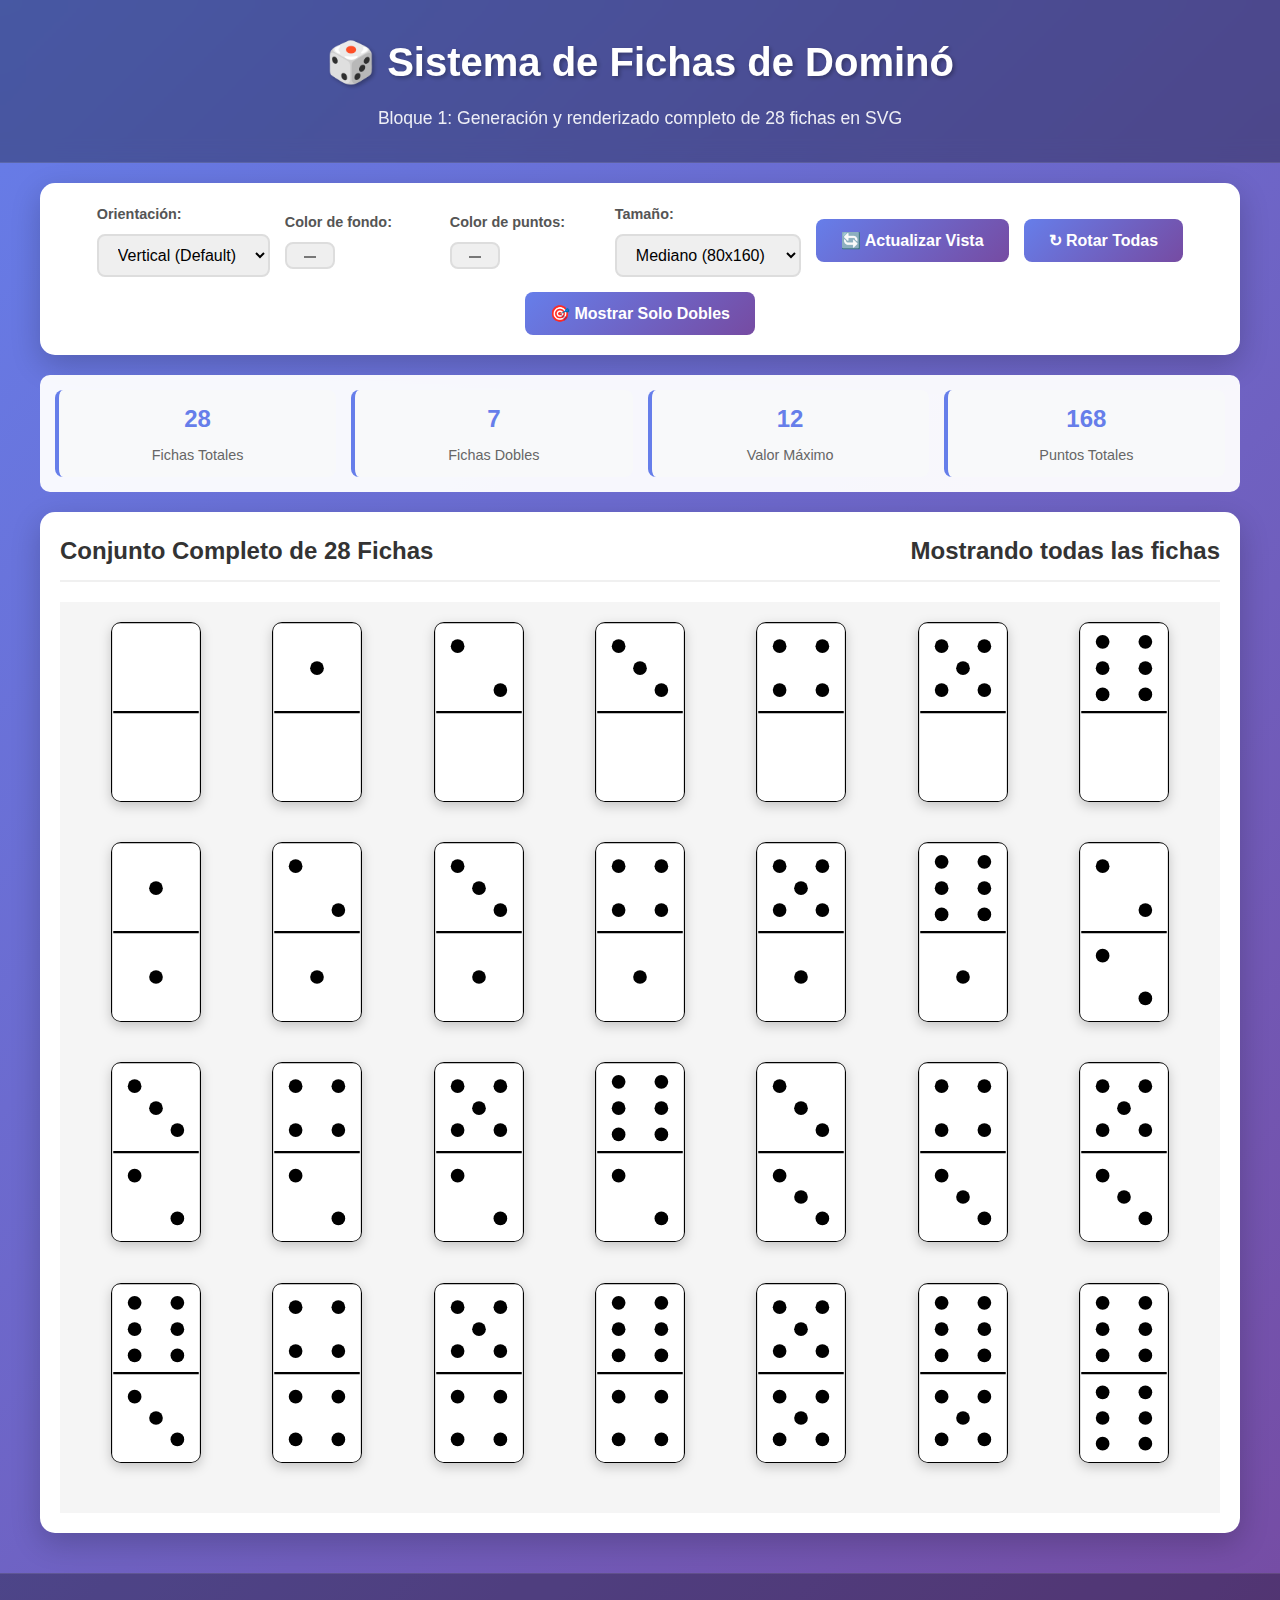
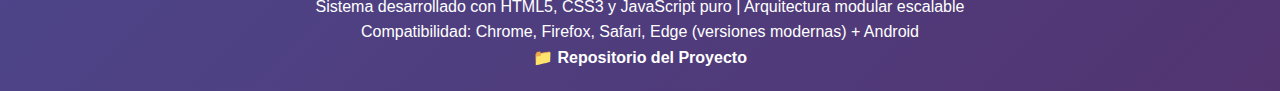
<file: index.bloque1.html>
<!DOCTYPE html>
<html lang="es">
  <head>
    <meta charset="UTF-8" />
    <meta name="viewport" content="width=device-width, initial-scale=1.0" />
    <title>Sistema de Fichas de Dominó - Bloque 1</title>
    <meta
      name="description"
      content="Sistema completo de generación y renderizado de fichas de dominó en SVG"
    />
    <link rel="stylesheet" href="src/css/tiles.css" />
    <style>
      * {
        margin: 0;
        padding: 0;
        box-sizing: border-box;
      }

      body {
        font-family: "Segoe UI", Tahoma, Geneva, Verdana, sans-serif;
        line-height: 1.6;
        color: #333;
        background: linear-gradient(135deg, #667eea 0%, #764ba2 100%);
        min-height: 100vh;
      }

      .header {
        text-align: center;
        padding: 30px 20px;
        color: white;
        background: rgba(0, 0, 0, 0.3);
        backdrop-filter: blur(10px);
        border-bottom: 1px solid rgba(255, 255, 255, 0.1);
      }

      .header h1 {
        font-size: 2.5rem;
        margin-bottom: 10px;
        text-shadow: 2px 2px 4px rgba(0, 0, 0, 0.3);
      }

      .header p {
        font-size: 1.1rem;
        opacity: 0.9;
        max-width: 800px;
        margin: 0 auto;
      }

      .controls {
        background: white;
        padding: 20px;
        border-radius: 15px;
        margin: 20px auto;
        max-width: 1200px;
        box-shadow: 0 10px 30px rgba(0, 0, 0, 0.2);
        display: flex;
        flex-wrap: wrap;
        gap: 15px;
        justify-content: center;
        align-items: center;
      }

      .control-group {
        display: flex;
        flex-direction: column;
        gap: 8px;
        min-width: 150px;
      }

      .control-group label {
        font-weight: 600;
        color: #555;
        font-size: 0.9rem;
      }

      select,
      input,
      button {
        padding: 10px 15px;
        border: 2px solid #ddd;
        border-radius: 8px;
        font-size: 1rem;
        transition: all 0.3s ease;
      }

      select:focus,
      input:focus {
        outline: none;
        border-color: #667eea;
        box-shadow: 0 0 0 3px rgba(102, 126, 234, 0.1);
      }

      button {
        background: linear-gradient(135deg, #667eea 0%, #764ba2 100%);
        color: white;
        border: none;
        cursor: pointer;
        font-weight: 600;
        padding: 12px 25px;
      }

      button:hover {
        transform: translateY(-2px);
        box-shadow: 0 5px 15px rgba(0, 0, 0, 0.2);
      }

      button:active {
        transform: translateY(0);
      }

      .stats {
        background: rgba(255, 255, 255, 0.95);
        padding: 15px;
        border-radius: 10px;
        margin: 10px auto;
        max-width: 1200px;
        display: grid;
        grid-template-columns: repeat(auto-fit, minmax(200px, 1fr));
        gap: 15px;
        text-align: center;
      }

      .stat-item {
        padding: 10px;
        background: #f8f9fa;
        border-radius: 8px;
        border-left: 4px solid #667eea;
      }

      .stat-value {
        font-size: 1.5rem;
        font-weight: 700;
        color: #667eea;
      }

      .stat-label {
        font-size: 0.9rem;
        color: #666;
        margin-top: 5px;
      }

      .tiles-section {
        background: white;
        border-radius: 15px;
        margin: 20px auto;
        padding: 20px;
        max-width: 1200px;
        box-shadow: 0 10px 30px rgba(0, 0, 0, 0.2);
      }

      .section-title {
        font-size: 1.5rem;
        color: #333;
        margin-bottom: 20px;
        padding-bottom: 10px;
        border-bottom: 2px solid #f0f0f0;
        display: flex;
        justify-content: space-between;
        align-items: center;
      }

      #tiles {
        min-height: 300px;
        transition: all 0.3s ease;
      }

      .footer {
        text-align: center;
        padding: 20px;
        color: white;
        margin-top: 40px;
        background: rgba(0, 0, 0, 0.3);
        border-top: 1px solid rgba(255, 255, 255, 0.1);
      }

      .footer a {
        color: #fff;
        text-decoration: none;
        font-weight: 600;
      }

      .footer a:hover {
        text-decoration: underline;
      }

      /* Estilos para la ficha seleccionada */
      .selected-tile-display {
        position: fixed;
        bottom: 20px;
        right: 20px;
        background: white;
        padding: 15px;
        border-radius: 10px;
        box-shadow: 0 5px 20px rgba(0, 0, 0, 0.3);
        z-index: 1000;
        display: none;
      }

      .selected-tile-display.show {
        display: block;
        animation: slideIn 0.3s ease;
      }

      @keyframes slideIn {
        from {
          transform: translateX(100%);
          opacity: 0;
        }
        to {
          transform: translateX(0);
          opacity: 1;
        }
      }

      @media (max-width: 768px) {
        .header h1 {
          font-size: 2rem;
        }

        .controls {
          flex-direction: column;
          align-items: stretch;
        }

        .control-group {
          min-width: auto;
        }

        .selected-tile-display {
          position: static;
          margin: 20px auto;
          max-width: 200px;
        }
      }
    </style>
  </head>
  <body>
    <header class="header">
      <h1>🎲 Sistema de Fichas de Dominó</h1>
      <p>Bloque 1: Generación y renderizado completo de 28 fichas en SVG</p>
    </header>

    <div class="controls">
      <div class="control-group">
        <label for="orientation">Orientación:</label>
        <select id="orientation">
          <option value="vertical">Vertical (Default)</option>
          <option value="horizontal">Horizontal</option>
        </select>
      </div>

      <div class="control-group">
        <label for="color">Color de fondo:</label>
        <input type="color" id="color" value="#ffffff" />
      </div>

      <div class="control-group">
        <label for="dotColor">Color de puntos:</label>
        <input type="color" id="dotColor" value="#000000" />
      </div>

      <div class="control-group">
        <label for="size">Tamaño:</label>
        <select id="size">
          <option value="small">Pequeño (60x120)</option>
          <option value="medium" selected>Mediano (80x160)</option>
          <option value="large">Grande (100x200)</option>
        </select>
      </div>

      <button id="refreshBtn">🔄 Actualizar Vista</button>
      <button id="rotateAllBtn">↻ Rotar Todas</button>
      <button id="showDoublesBtn">🎯 Mostrar Solo Dobles</button>
    </div>

    <div class="stats" id="stats">
      <!-- Las estadísticas se llenarán con JavaScript -->
    </div>

    <section class="tiles-section">
      <h2 class="section-title">
        <span>Conjunto Completo de 28 Fichas</span>
        <span id="filterInfo"></span>
      </h2>
      <div id="tiles" class="tiles-container"></div>
    </section>

    <div class="selected-tile-display" id="selectedTileDisplay">
      <h3>Ficha Seleccionada</h3>
      <div id="selectedTile"></div>
    </div>

    <footer class="footer">
      <p>
        Sistema desarrollado con HTML5, CSS3 y JavaScript puro | Arquitectura
        modular escalable
      </p>
      <p>
        Compatibilidad: Chrome, Firefox, Safari, Edge (versiones modernas) +
        Android
      </p>
      <p>
        📁
        <a href="https://github.com/domino-game" target="_blank"
          >Repositorio del Proyecto</a
        >
      </p>
    </footer>

    <script type="module">
      import {
        generateTiles,
        isDouble,
        changeOrientation,
        sortByValue,
        findTilesWithValue,
      } from "./src/js/tiles.js";
      import { renderAllTiles, renderTile } from "./src/js/render.js";

      // Estado global de la aplicación
      const state = {
        tiles: generateTiles(),
        filteredTiles: null,
        options: {
          orientation: "vertical",
          color: "#ffffff",
          dotColor: "#000000",
          width: 80,
          height: 160,
        },
        selectedTile: null,
      };

      // Mapeo de tamaños
      const sizeMap = {
        small: { width: 60, height: 120 },
        medium: { width: 80, height: 160 },
        large: { width: 100, height: 200 },
      };

      // Inicialización
      document.addEventListener("DOMContentLoaded", () => {
        initControls();
        renderStats();
        renderAll();
        setupTileInteractions();
      });

      // Configurar controles
      function initControls() {
        document
          .getElementById("orientation")
          .addEventListener("change", (e) => {
            state.options.orientation = e.target.value;
            renderAll();
          });

        document.getElementById("color").addEventListener("change", (e) => {
          state.options.color = e.target.value;
          renderAll();
        });

        document.getElementById("dotColor").addEventListener("change", (e) => {
          state.options.dotColor = e.target.value;
          renderAll();
        });

        document.getElementById("size").addEventListener("change", (e) => {
          const size = sizeMap[e.target.value];
          state.options.width = size.width;
          state.options.height = size.height;
          renderAll();
        });

        document.getElementById("refreshBtn").addEventListener("click", () => {
          renderAll();
        });

        document
          .getElementById("rotateAllBtn")
          .addEventListener("click", () => {
            state.tiles = state.tiles.map((tile) => changeOrientation(tile));
            renderAll();
            document.getElementById("filterInfo").textContent =
              "Todas las fichas rotadas";
          });

        document
          .getElementById("showDoublesBtn")
          .addEventListener("click", () => {
            state.filteredTiles = state.tiles.filter((tile) => isDouble(tile));
            renderAll();
            document.getElementById("filterInfo").textContent =
              "Mostrando solo dobles (7 fichas)";
          });
      }

      // Renderizar estadísticas
      function renderStats() {
        const stats = document.getElementById("stats");
        const doubles = state.tiles.filter(isDouble).length;
        const maxValue = Math.max(...state.tiles.map((t) => t.a + t.b));
        const totalValue = state.tiles.reduce(
          (sum, tile) => sum + tile.a + tile.b,
          0
        );

        stats.innerHTML = `
                <div class="stat-item">
                    <div class="stat-value">28</div>
                    <div class="stat-label">Fichas Totales</div>
                </div>
                <div class="stat-item">
                    <div class="stat-value">${doubles}</div>
                    <div class="stat-label">Fichas Dobles</div>
                </div>
                <div class="stat-item">
                    <div class="stat-value">${maxValue}</div>
                    <div class="stat-label">Valor Máximo</div>
                </div>
                <div class="stat-item">
                    <div class="stat-value">${totalValue}</div>
                    <div class="stat-label">Puntos Totales</div>
                </div>
            `;
      }

      // Renderizar todas las fichas
      function renderAll() {
        const tilesToRender = state.filteredTiles || state.tiles;
        renderAllTiles("tiles", tilesToRender, state.options);

        // Actualizar estadísticas si hay filtro
        if (state.filteredTiles) {
          document.getElementById(
            "filterInfo"
          ).textContent = `Mostrando ${state.filteredTiles.length} de 28 fichas`;
        } else {
          document.getElementById("filterInfo").textContent =
            "Mostrando todas las fichas";
        }

        renderStats();
        setupTileInteractions();
      }

      // Configurar interacciones con las fichas
      function setupTileInteractions() {
        document.querySelectorAll(".domino-tile").forEach((svg) => {
          svg.addEventListener("click", (e) => {
            e.stopPropagation();

            // Remover selección anterior
            document.querySelectorAll(".domino-tile").forEach((t) => {
              t.classList.remove("selected");
            });

            // Seleccionar nueva ficha
            svg.classList.add("selected");
            const tileId = svg.getAttribute("data-id");
            const [a, b] = svg.getAttribute("data-value").split("-");

            state.selectedTile = state.tiles.find((t) => t.id === tileId);

            // Mostrar ficha seleccionada
            const selectedTileDiv = document.getElementById("selectedTile");
            const displayDiv = document.getElementById("selectedTileDisplay");

            selectedTileDiv.innerHTML = `
                        <div style="margin-bottom: 10px;">
                            <strong>ID:</strong> ${tileId}<br>
                            <strong>Valores:</strong> ${a}-${b}<br>
                            <strong>Suma:</strong> ${
                              parseInt(a) + parseInt(b)
                            }<br>
                            <strong>Es doble:</strong> ${a === b ? "Sí" : "No"}
                        </div>
                        ${renderTile(state.selectedTile, {
                          ...state.options,
                          highlight: true,
                          highlightColor: "#4CAF50",
                        })}
                    `;

            displayDiv.classList.add("show");

            console.log("Ficha seleccionada:", state.selectedTile);
          });
        });

        // Cerrar panel de selección al hacer clic fuera
        document.addEventListener("click", (e) => {
          if (
            !e.target.closest(".domino-tile") &&
            !e.target.closest("#selectedTileDisplay")
          ) {
            document
              .getElementById("selectedTileDisplay")
              .classList.remove("show");
            document.querySelectorAll(".domino-tile").forEach((t) => {
              t.classList.remove("selected");
            });
            state.selectedTile = null;
          }
        });
      }

      // Exponer funciones globales para debugging
      window.dominoSystem = {
        state,
        generateTiles,
        renderTile,
        renderAllTiles,
        getSelectedTile: () => state.selectedTile,
      };

      console.log("✅ Sistema de fichas de dominó cargado correctamente");
      console.log("📊 Fichas generadas:", state.tiles.length);
      console.log(
        "🛠 Usa window.dominoSystem para acceder al sistema desde la consola"
      );
    </script>
  </body>
</html>
</file>
<file: src/css/tiles.css>
/* 
 * DOMINÓ - Tiles CSS
 * Estilos base para fichas de dominó
 * CORRECCIONES: Superposición inteligente, fichas dentro de contenedores, tamaños consistentes
 */

/* ===========================================
   ESTRUCTURA BASE DE FICHAS
   =========================================== */

.tile-wrapper {
  display: inline-flex;
  flex-direction: column;
  align-items: center;
  position: relative;
  transition: all 0.25s cubic-bezier(0.4, 0, 0.2, 1);
  flex-shrink: 0;
}

.domino-tile {
  border-radius: 10px;
  cursor: pointer;
  transition: all 0.25s cubic-bezier(0.4, 0, 0.2, 1);
  filter: drop-shadow(0 4px 6px rgba(0, 0, 0, 0.2));
  display: block;
}

/* SVG interno - mantener proporciones */
.domino-tile svg {
  width: 100%;
  height: 100%;
  display: block;
}

/* ===========================================
   TAMAÑOS RESPONSIVE - TODAS LAS FICHAS
   =========================================== */

/* Desktop grande (default) */
.domino-tile {
  width: 90px;
  height: 180px;
}

/* Tablets */
@media (max-width: 900px) {
  .domino-tile {
    width: 70px;
    height: 140px;
  }
}

/* Móviles */
@media (max-width: 600px) {
  .domino-tile {
    width: 60px;
    height: 120px;
  }
}

/* Móviles pequeños */
@media (max-width: 400px) {
  .domino-tile {
    width: 50px;
    height: 100px;
  }
}

/* ===========================================
   ORIENTACIÓN
   =========================================== */

.tile-vertical .domino-tile {
  transform: rotate(0deg);
}

.tile-horizontal .domino-tile {
  transform: rotate(90deg);
}

/* Animación suave al rotar */
@keyframes rotateTile {
  0% {
    transform: rotateY(0deg);
  }
  50% {
    transform: rotateY(90deg);
  }
  100% {
    transform: rotateY(0deg);
  }
}

.tile-rotating {
  animation: rotateTile 0.6s ease-in-out;
}

/* ===========================================
   CONTENEDORES DE MANOS
   =========================================== */

.player-hand-tiles,
.opponent-hand-tiles {
  display: flex;
  align-items: center;
  justify-content: center;
  flex-wrap: nowrap;
  overflow: visible;
  width: 100%;
  height: 100%;
  padding: 0 10px;
}

/* ===========================================
   MANO DEL JUGADOR - SUPERPOSICIÓN INTELIGENTE
   =========================================== */

.player-hand-area .hand-content {
  overflow: hidden !important;
  overflow-x: hidden !important;
  overflow-y: hidden !important;
  padding: 10px 0;
}

/* Sin superposición por defecto */
.player-hand-area .tile-wrapper {
  margin-right: 10px;
  z-index: 1;
}

.player-hand-area .tile-wrapper:last-child {
  margin-right: 0;
}

/* SUPERPOSICIÓN INTELIGENTE: Solo cuando hay más de 5 fichas */
@media (max-width: 1200px) {
  .player-hand-area .player-hand-tiles {
    justify-content: flex-start;
  }
  
  .player-hand-area .tile-wrapper {
    margin-right: -25px;
  }
  
  .player-hand-area .tile-wrapper:last-child {
    margin-right: 0;
  }
}

@media (max-width: 900px) {
  .player-hand-area .tile-wrapper {
    margin-right: -20px;
  }
  
  .player-hand-area .tile-wrapper:last-child {
    margin-right: 0;
  }
}

@media (max-width: 600px) {
  .player-hand-area .tile-wrapper {
    margin-right: -18px;
  }
  
  .player-hand-area .tile-wrapper:last-child {
    margin-right: 0;
  }
}

@media (max-width: 400px) {
  .player-hand-area .tile-wrapper {
    margin-right: -15px;
  }
  
  .player-hand-area .tile-wrapper:last-child {
    margin-right: 0;
  }
}

/* Z-index en cascada para superposición */
.player-hand-area .tile-wrapper:nth-child(1) { z-index: 1; }
.player-hand-area .tile-wrapper:nth-child(2) { z-index: 2; }
.player-hand-area .tile-wrapper:nth-child(3) { z-index: 3; }
.player-hand-area .tile-wrapper:nth-child(4) { z-index: 4; }
.player-hand-area .tile-wrapper:nth-child(5) { z-index: 5; }
.player-hand-area .tile-wrapper:nth-child(6) { z-index: 6; }
.player-hand-area .tile-wrapper:nth-child(7) { z-index: 7; }
.player-hand-area .tile-wrapper:nth-child(8) { z-index: 8; }
.player-hand-area .tile-wrapper:nth-child(9) { z-index: 9; }
.player-hand-area .tile-wrapper:nth-child(10) { z-index: 10; }

/* ===========================================
   FICHAS EN LA MESA - TODAS HORIZONTALES
   =========================================== */

.board-track {
  display: flex;
  align-items: center;
  justify-content: flex-start;
  gap: 8px;
  flex-wrap: wrap;
  padding: 8px;
  overflow: hidden !important;
  overflow-x: hidden !important;
  overflow-y: hidden !important;
  width: 100%;
}

.board-track .tile-wrapper {
  margin: 0;
  flex-shrink: 0;
}

/* Scroll horizontal suave en mesa */
.board-track {
  scrollbar-width: thin;
  scrollbar-color: rgba(59, 130, 246, 0.5) rgba(30, 41, 59, 0.3);
}

.board-track::-webkit-scrollbar {
  height: 8px;
}

.board-track::-webkit-scrollbar-track {
  background: rgba(30, 41, 59, 0.3);
  border-radius: 4px;
}

.board-track::-webkit-scrollbar-thumb {
  background: rgba(59, 130, 246, 0.5);
  border-radius: 4px;
}

.board-track::-webkit-scrollbar-thumb:hover {
  background: rgba(59, 130, 246, 0.7);
}

/* Compactación automática cuando hay muchas fichas */
.board-track.compact .tile-wrapper {
  margin: 1px;
}

/* ===========================================
   MANO DEL OPONENTE - FICHAS OCULTAS
   =========================================== */

.ai-hand-area .hand-content {
  overflow: hidden !important;
  overflow-x: hidden !important;
  overflow-y: hidden !important;
  padding: 10px 0;
}

.ai-hand-area .tile-wrapper {
  margin-right: -15px;
  filter: grayscale(0.3) brightness(0.85);
  opacity: 0.9;
  z-index: 1;
}

.ai-hand-area .tile-wrapper:last-child {
  margin-right: 0;
}

/* Z-index en cascada */
.ai-hand-area .tile-wrapper:nth-child(1) { z-index: 1; }
.ai-hand-area .tile-wrapper:nth-child(2) { z-index: 2; }
.ai-hand-area .tile-wrapper:nth-child(3) { z-index: 3; }
.ai-hand-area .tile-wrapper:nth-child(4) { z-index: 4; }
.ai-hand-area .tile-wrapper:nth-child(5) { z-index: 5; }
.ai-hand-area .tile-wrapper:nth-child(6) { z-index: 6; }
.ai-hand-area .tile-wrapper:nth-child(7) { z-index: 7; }

/* Efecto de fichas ocultas */
.ai-hand-area .domino-tile rect {
  fill: #64748b !important;
}

.ai-hand-area .domino-tile circle {
  fill: #475569 !important;
}

@media (max-width: 600px) {
  .ai-hand-area .tile-wrapper {
    margin-right: -12px;
  }
  
  .ai-hand-area .tile-wrapper:last-child {
    margin-right: 0;
  }
}

@media (max-width: 400px) {
  .ai-hand-area .tile-wrapper {
    margin-right: -10px;
  }
  
  .ai-hand-area .tile-wrapper:last-child {
    margin-right: 0;
  }
}

/* ===========================================
   DIFERENCIACIÓN VISUAL
   =========================================== */

/* Fichas del jugador: crema/marfil con puntos negros */
.player-hand-area .domino-tile rect {
  fill: #faf8f3;
  stroke: #1a1a1a;
}

.player-hand-area .domino-tile circle {
  fill: #1a1a1a;
}

/* Fichas en la mesa: más opacas que las del jugador */
.board-track .domino-tile rect {
  fill: #e8e6e0;
  stroke: #2a2a2a;
}

.board-track .domino-tile circle {
  fill: #2a2a2a;
}

/* ===========================================
   INFORMACIÓN DE FICHA
   =========================================== */

.tile-info {
  margin-top: 6px;
  padding: 3px 7px;
  background: rgba(0, 0, 0, 0.7);
  border-radius: 10px;
  font-family: 'Inter', sans-serif;
  font-size: 10px;
  font-weight: 600;
  color: white;
  text-align: center;
  min-width: 35px;
  box-shadow: 0 2px 4px rgba(0, 0, 0, 0.1);
  transition: all 0.2s ease;
  opacity: 0;
  backdrop-filter: blur(4px);
}

.tile-wrapper:hover .tile-info {
  opacity: 1;
  transform: translateY(-2px);
  background: rgba(0, 0, 0, 0.9);
}

@media (max-width: 600px) {
  .tile-info {
    font-size: 8px;
    padding: 2px 5px;
    min-width: 28px;
  }
}

@media (max-width: 400px) {
  .tile-info {
    display: none;
  }
}

/* ===========================================
   TIPOS ESPECIALES DE FICHAS
   =========================================== */

/* Fichas dobles */
.tile-wrapper.double .domino-tile {
  box-shadow: 0 0 0 2px rgba(76, 175, 80, 0.3);
}

/* Fichas de alto valor */
.tile-wrapper.high-value .domino-tile {
  box-shadow: 0 0 0 2px rgba(255, 152, 0, 0.3);
}

/* ===========================================
   ESTADOS BÁSICOS
   =========================================== */

/* Ficha deshabilitada */
.tile-disabled {
  opacity: 0.4;
  cursor: not-allowed !important;
  filter: grayscale(1) drop-shadow(0 2px 4px rgba(0, 0, 0, 0.15));
}

.tile-disabled:hover {
  transform: none !important;
}

/* Ficha en dragging (futuro) */
.tile-dragging {
  opacity: 0.7;
  cursor: grabbing;
  z-index: 1000;
}

/* ===========================================
   ANIMACIONES DE ENTRADA - UN SOLO PARPADEO
   =========================================== */

/* Ficha recién colocada en mesa - UN SOLO PARPADEO */
@keyframes tileAppear {
  0% {
    opacity: 0;
    transform: scale(0.8) translateY(-20px);
  }
  60% {
    transform: scale(1.05) translateY(0);
  }
  100% {
    opacity: 1;
    transform: scale(1) translateY(0);
  }
}

.board-track .tile-wrapper.new-tile {
  animation: tileAppear 0.5s cubic-bezier(0.34, 1.56, 0.64, 1);
  animation-iteration-count: 1;
}

/* Ficha robada del pozo */
@keyframes tileDrawn {
  0% {
    opacity: 0;
    transform: translateX(-30px) rotate(-10deg);
  }
  100% {
    opacity: 1;
    transform: translateX(0) rotate(0deg);
  }
}

.player-hand-area .tile-wrapper.drawn {
  animation: tileDrawn 0.4s ease-out;
  animation-iteration-count: 1;
}

/* ===========================================
   MODO OSCURO
   =========================================== */

@media (prefers-color-scheme: dark) {
  .tile-info {
    background: rgba(255, 255, 255, 0.1);
    color: #e2e8f0;
  }

  .tile-wrapper:hover .tile-info {
    background: rgba(255, 255, 255, 0.2);
  }
}

/* ===========================================
   ACCESIBILIDAD
   =========================================== */

/* Reducir animaciones si el usuario lo prefiere */
@media (prefers-reduced-motion: reduce) {
  .domino-tile,
  .tile-wrapper {
    transition: none;
  }

  .tile-rotating,
  .tile-wrapper.new-tile,
  .tile-wrapper.drawn {
    animation: none;
  }
}

/* Focus para navegación por teclado */
.tile-wrapper:focus-visible {
  outline: 3px solid #3b82f6;
  outline-offset: 4px;
  border-radius: 12px;
}
</file>
